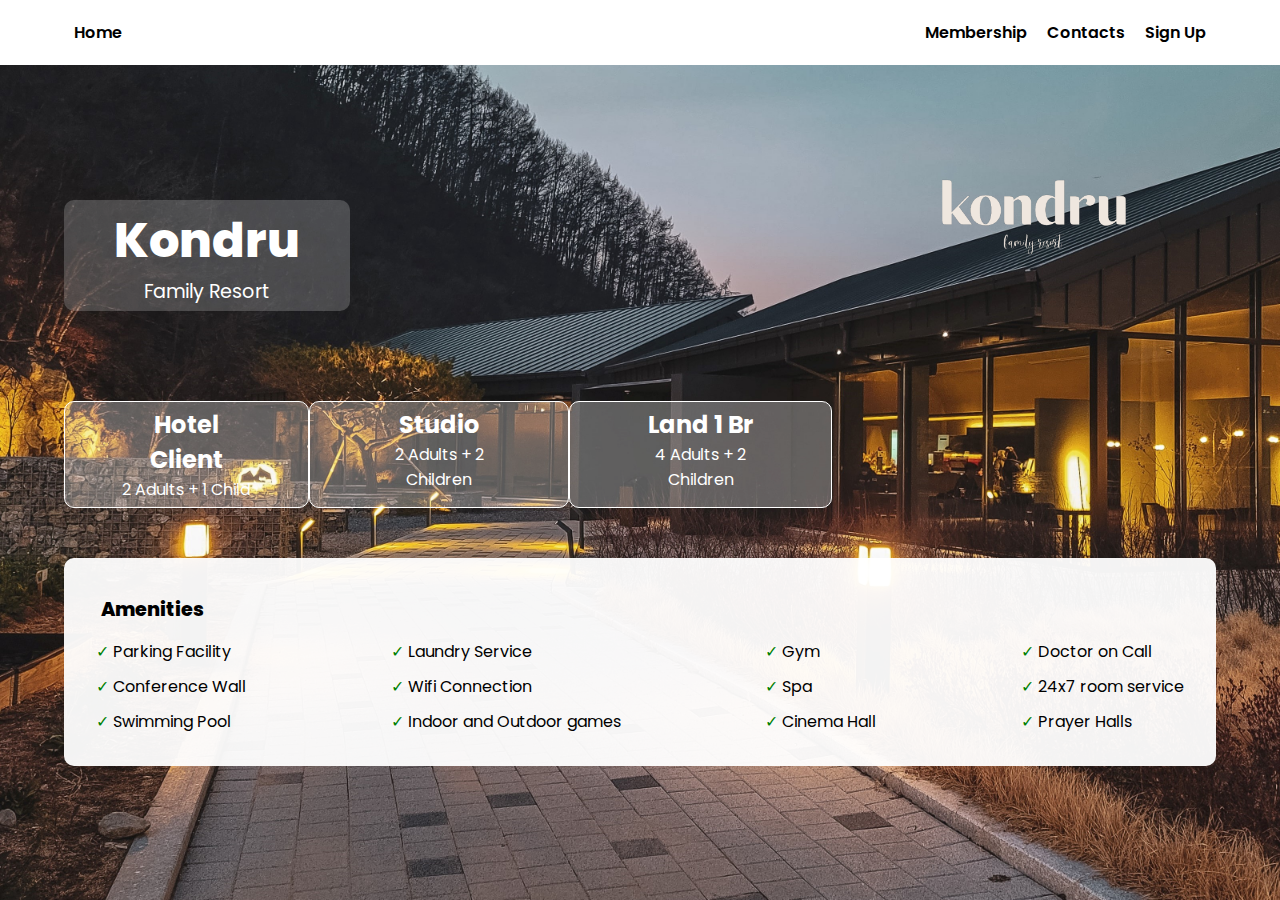
<file: index.html>
<!DOCTYPE html>
<html lang="en">
<head>
    <meta charset="UTF-8">
    <meta http-equiv="X-UA-Compatible" content="IE=edge">
    <meta name="viewport" content="width=device-width, initial-scale=1.0">
    <link rel="stylesheet" href="./css/index.css">
    <title>Kontru Family Resort</title>
</head>
<body>

    <header>
            <div class="container header-container">
                <div class="left-header">
                    <p class="menu-link">Home</p>
                </div>
                <div class="right-header">
                    <p class="menu-link">Membership</p>
                    <p class="menu-link">Contacts</p>
                    <p class="menu-link" style="cursor: pointer;" onclick="window.location='./signup.html'">Sign Up</p>
                </div>
            </div>
    </header>



    <div class="img-container">
        
        <img src="./assets/logo.png" alt="" class="logo">
        <div class="card head">
            <p class="title-big">Kondru </p>
            <p class="title-small">Family Resort</p>
        </div>

        <div class="book flex-row">
            <div class="card" onclick="window.location = './booking.html'">
                <h2>Hotel Client</h2>
                <p>2 Adults + 1 Child</p>
            </div>
            <div class="card" onclick="window.location = './booking.html'">
                <h2>Studio</h2>
                <p>2 Adults + 2 Children</p>
            </div>
            <div class="card" onclick="window.location = './booking.html'">
                <h2>Land 1 Br</h2>
                <p>4 Adults + 2 Children</p>
            </div>
        </div>

        <div class="amenities-card">
            <p class="title-small" style="text-align: left; padding:10px;font-weight: 800;;">
                Amenities
            </p>
            <div class="flex-row">
                <div class="flex-col">
                    <p class="amenities">✓ Parking Facility</p>
                    <p class="amenities">✓ Conference Wall</p>
                    <p class="amenities">✓ Swimming Pool</p>
                </div>
                <div class="flex-col">
                    <p class="amenities">✓ Laundry Service</p>
                    <p class="amenities">✓ Wifi Connection</p>
                    <p class="amenities">✓ Indoor and Outdoor games</p>
                </div>
                <div class="flex-col">
                    <p class="amenities">✓ Gym</p>
                    <p class="amenities">✓ Spa</p>
                    <p class="amenities">✓ Cinema Hall</p>
                </div>
                <div class="flex-col">
                    <p class="amenities">✓ Doctor on Call</p>
                    <p class="amenities">✓ 24x7 room service</p>
                    <p class="amenities">✓ Prayer Halls</p>
                </div>
            </div>
        </div>


    </div>




    
</body>
</html>
</file>
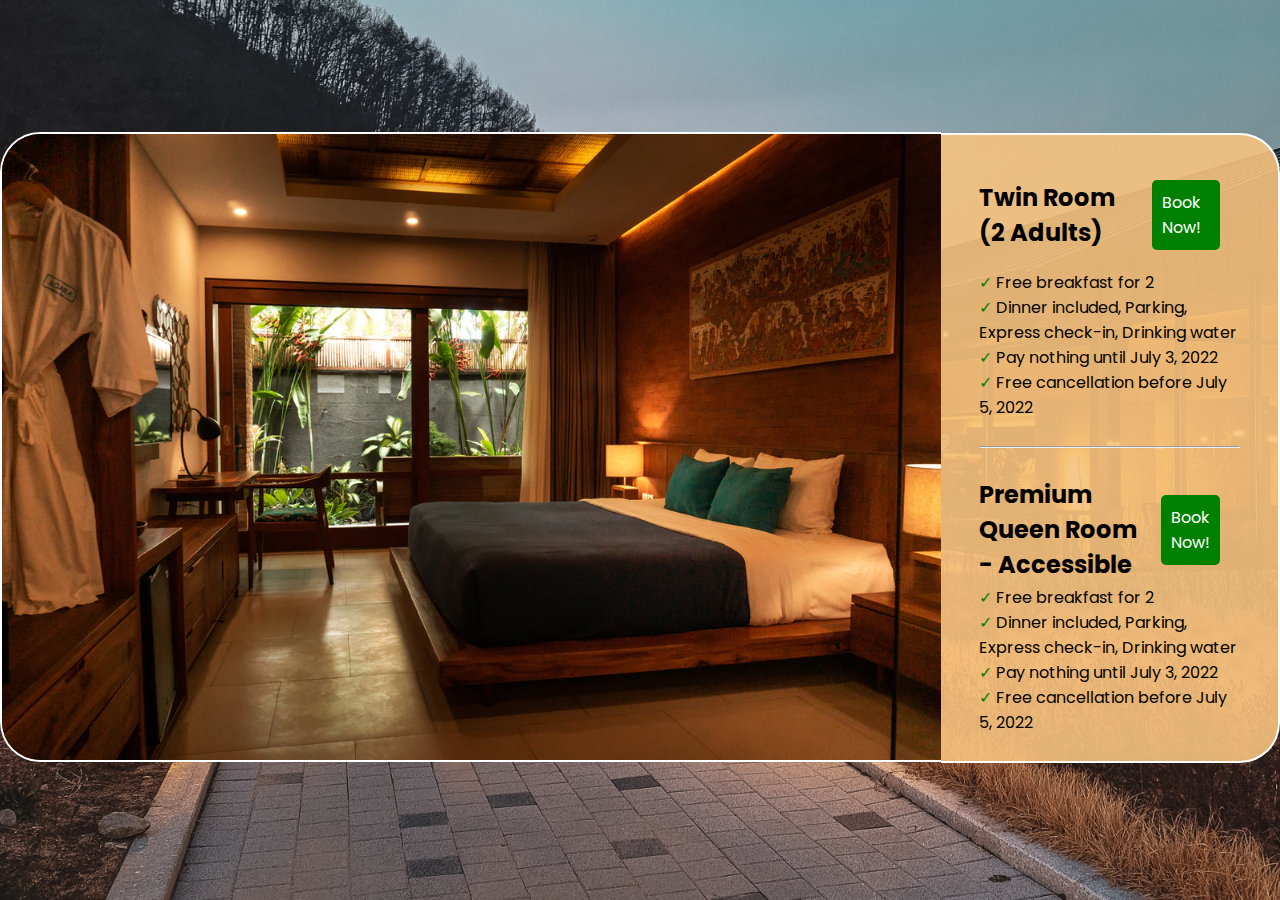
<file: booking.html>
<!DOCTYPE html>
<html lang="en">
<head>
    <meta charset="UTF-8">
    <meta http-equiv="X-UA-Compatible" content="IE=edge">
    <meta name="viewport" content="width=device-width, initial-scale=1.0">
    <link rel="stylesheet" href="./css/booking.css">
    <title>Booking</title>
</head>
<body>

    <div class="container">
        <div class="hotel-image">
            <img src="./assets/hotel.png" alt="Hotel Room" class="room-img">
        </div>
        <div class="room-amenities">
            <div>

                <div class="head">
                    <h2 class="amenities-title">Twin Room (2 Adults)</h2>
                    <p class="book-now-button" onclick="window.location='./details.html'">Book Now!</p>
                </div>
                <ul>
                    <li class="amenities">✓ Free breakfast for 2</li>
                    <li class="amenities">✓ Dinner included, Parking, Express check-in, Drinking water</li>
                <li class="amenities">✓ Pay nothing until July 3, 2022</li>
                
                <li class="amenities">✓ Free cancellation before July 5, 2022</li>
                
            </ul>
            
        </div>
        <hr>

            <div>

                <div class="head">
                    <h2 class="amenities-title">Premium Queen Room - Accessible</h2>
                    <p class="book-now-button" onclick="window.location='./details.html'">Book Now!</p>
            </div>
            <ul>
                <li class="amenities">✓ Free breakfast for 2</li>
                <li class="amenities">✓ Dinner included, Parking, Express check-in, Drinking water</li>
            <li class="amenities">✓ Pay nothing until July 3, 2022</li>
            
            <li class="amenities">✓ Free cancellation before July 5, 2022</li>
            </ul>
        </div>
        </div>
    </div>
    
</body>
</html>
</file>
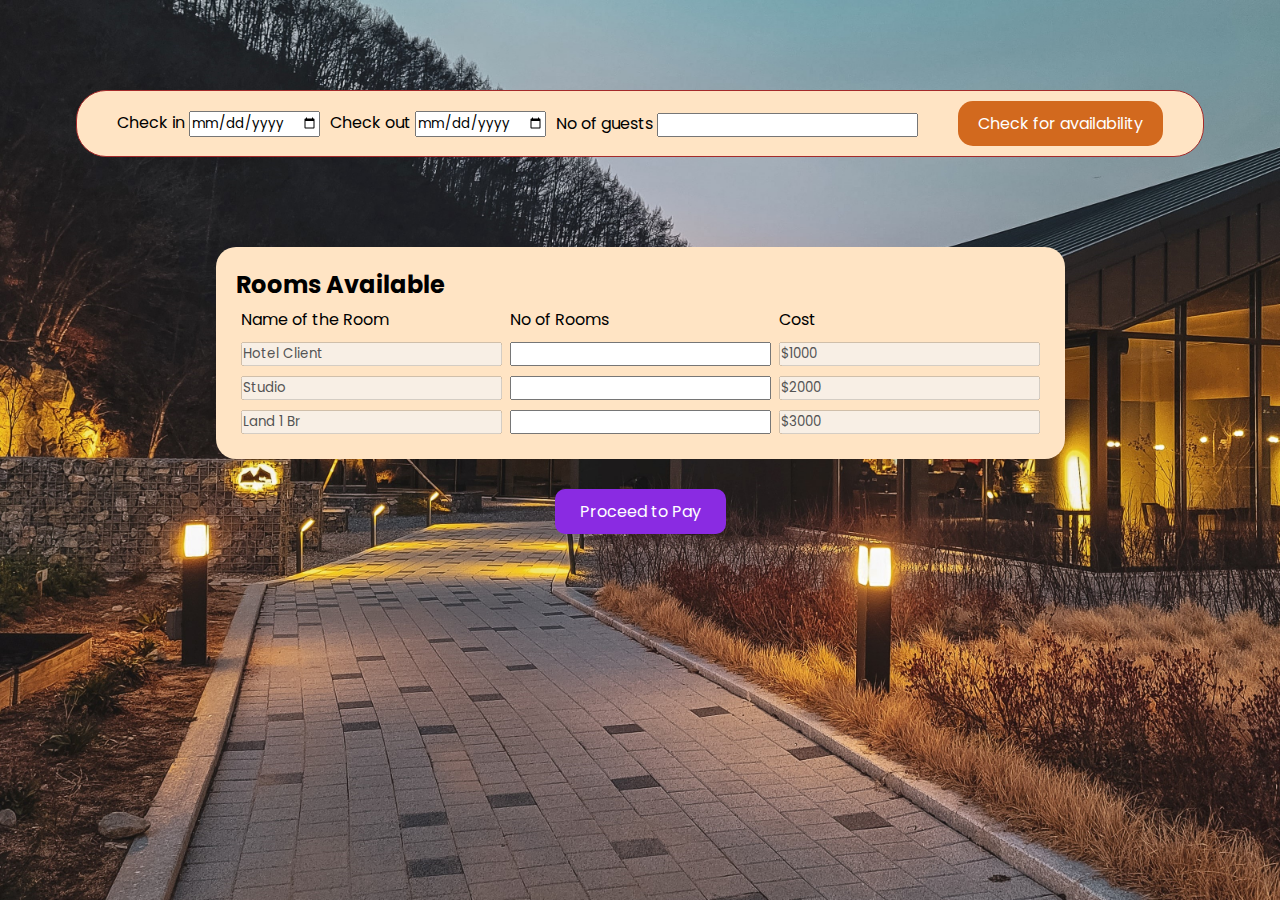
<file: details.html>
<!DOCTYPE html>
<html lang="en">
<head>
    <meta charset="UTF-8">
    <meta http-equiv="X-UA-Compatible" content="IE=edge">
    <meta name="viewport" content="width=device-width, initial-scale=1.0">
    <link rel="stylesheet" href="./css/details.css">
    <title>Booking Details</title>
</head>
<body>
<div class="container">

    <div class="top-bar">
            <div class="checkin">
            <label for="check-in">Check in</label>
            <input type="date" name="check-in">
        </div>
        <div class="checkout">
            <label for="check-out">Check out</label>
            <input type="date" name="check-out">
        </div>
        <div class="guests">
            <label for="guests">No of guests</label>
            <input list="no-of-guests">
            <datalist id="no-of-guests">
                <option value="1" >
                    <option value="2">
                        <option value="3">
                <option value="4">
            </datalist>
        </div>
        <div class="availability">
            <p class="check">Check for availability</p>
        </div>
    </div>

    <div class="rooms">
        <h2 class="heading">Rooms Available</h2>
        <table>
            <tr>
                <td>
                    Name of the Room
                </td>
                <td>
                    No of Rooms
                </td>
                <td>
                    Cost
                </td>
            </tr>
            <tr>
                <td>
                    <input type="text" value = "Hotel Client" disabled>
                </td>
                <td>
                    <input list="no-of-rooms">
                    <datalist id="no-of-rooms">
                        <option value="1" >
                            <option value="2">
                                <option value="3">
                                    <option value="4">
                                    </datalist>
                </td>
                <td>
                    <input type="text" value="$1000" disabled>
                </td>
            </tr>
            <tr>
                <td>
                    <input type="text" value = "Studio" disabled>
                </td>
                <td>
                    <input list="no-of-rooms">
                    <datalist id="no-of-rooms">
                        <option value="1" >
                            <option value="2">
                                <option value="3">
                                    <option value="4">
                    </datalist>
                </td>
                <td>
                    <input type="text" value="$2000" disabled>
                </td>
            </tr>
            <tr>
                <td>
                    <input type="text" value = "Land 1 Br" disabled>
                </td>
                <td>
                    <input list="no-of-rooms">
                    <datalist id="no-of-rooms">
                        <option value="1" >
                            <option value="2">
                                <option value="3">
                                    <option value="4">
                                    </datalist>
                                </td>
                <td>
                    <input type="text" value="$3000" disabled>
                </td>
            </tr>
            
            
        </table>
    </div>

    <div class="payment-div">
        <p class="payment" onclick="window.location='./payment.html'" >Proceed to Pay</p>
    </div>
</div>
</body>
</html>
</file>
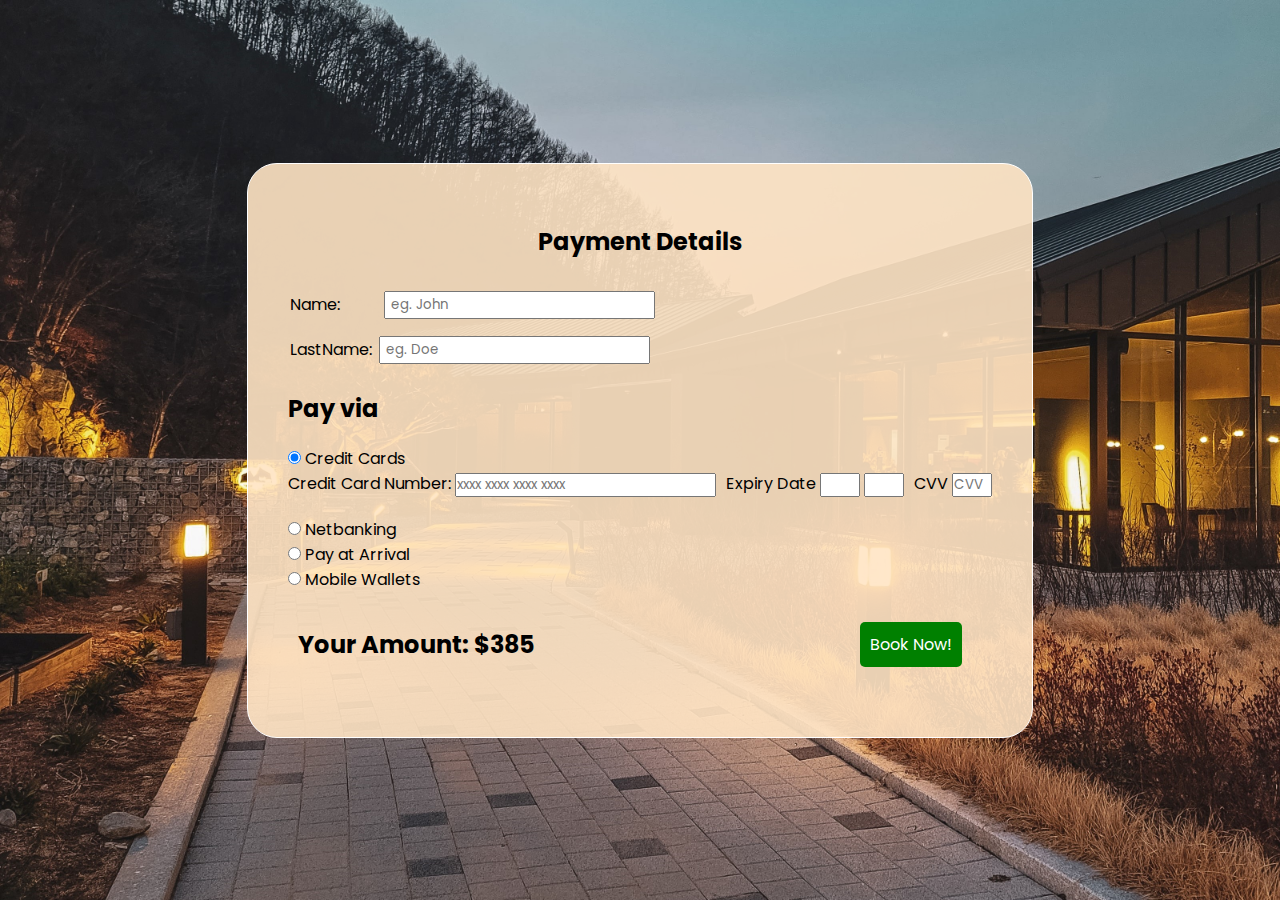
<file: payment.html>
<!DOCTYPE html>
<html lang="en">
<head>
    <meta charset="UTF-8">
    <meta http-equiv="X-UA-Compatible" content="IE=edge">
    <meta name="viewport" content="width=device-width, initial-scale=1.0">
    <link rel="stylesheet" href="css/payment.css">
    <title>Payment</title>
</head>
<body>
    <div class="container">
        <div class="card">
            <h2 class="heading">Payment Details</h2>
            <table>

                <tr class="name">
                    <td><label for="name">Name: </label></td>
                    <td><input type="text" placeholder="eg. John" name="name"></td>
                </tr>
                <tr class="lastname">
                    <td><label for="lastname">LastName: </label></td>
                    <td><input type="text" placeholder="eg. Doe" name="lastname"></td>
                </tr>
            </table>
            <div class="payment">
                <h2 class="head">Pay via</h2>
                <div>

                    <input type="radio" name="payment-method" value="Credit Card" id="credit" checked />
                    <label for="credit">Credit Cards</label>

                    <div class="credit-card-info">
                        <div class="number">
                            <label for="number">Credit Card Number: </label>
                            <input id="number" type="tel" inputmode="numeric" pattern="[0-9\s]{13,19}" autocomplete="cc-number" maxlength="16" placeholder="xxxx xxxx xxxx xxxx">
                        </div>
                        <div class="expiry">
                            <label for="expiry-date">Expiry Date</label>
                            <input list="months">
                            <datalist id="months">
                                <option value="1" >
                                    <option value="2">
                                        <option value="3">
                                            <option value="4">
                                                <option value="5" >
                                                    <option value="6">
                                                        <option value="7">
                                                            <option value="8">
                                                                <option value="9" >
                                                                    <option value="10">
                                                                        <option value="11">
                                                                            <option value="12">
                                                                            </datalist>
                        
                            <input list="years">
                            <datalist id="years">
                                <option value="22" >
                                    <option value="23">
                                        <option value="24">
                                            <option value="25">
                                                <option value="26" >
                                                    <option value="27">
                                                        <option value="28">
                                                            <option value="29">
                                                                <option value="30" >
                                                                    <option value="31">
                                                                        <option value="32">
                                                                            <option value="33">
                                                                            </datalist>
                        </div>
                        <div class="cvv-text">
                            <label for="cvv">CVV</label>
                            <input type="numeric" maxlength="3" placeholder="CVV">
                        </div>
                    </div>
                </div>
                <div>

                    <input type="radio" name="payment-method" value="Netbanking" id="net">
                    <label for="net">Netbanking</label>
                </div>
                <div>

                    <input type="radio" name="payment-method" value="Pay at arrival" id="pay">
                    <label for="pay">Pay at Arrival</label>
                </div>
                <div>

                    <input type="radio" name="payment-method" value="Mobile Wallets" id="mobile">
                    
                    <label for="mobile">Mobile Wallets</label>
                </div>

            </div>
            <div class="amount">
                <h2>Your Amount: $385</h2>
                <p class="book-now-button">Book Now!</p>
            </div>
        </div>
    </div>
</body>
</html>
</file>
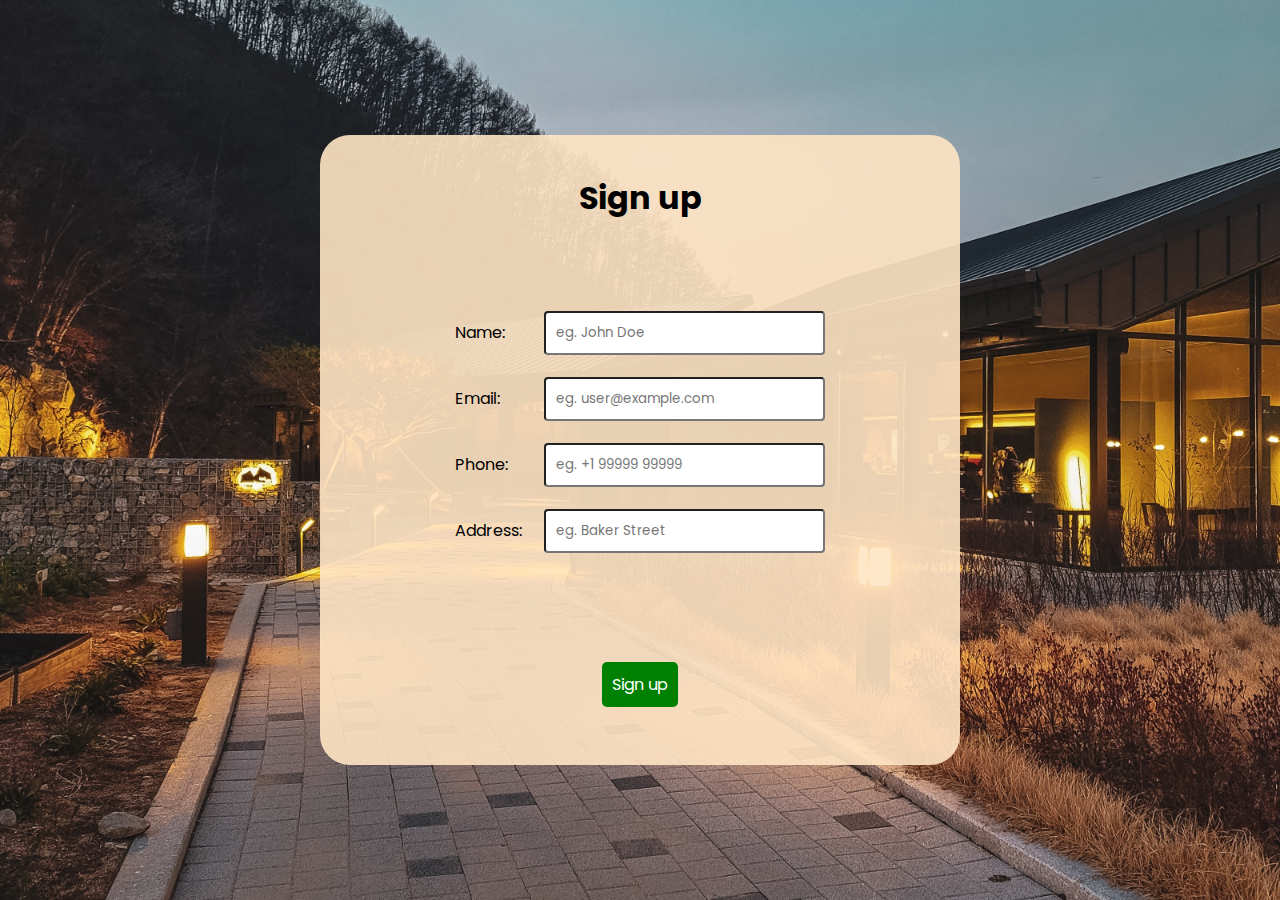
<file: signup.html>
<!DOCTYPE html>
<html lang="en">
<head>
    <meta charset="UTF-8">
    <meta http-equiv="X-UA-Compatible" content="IE=edge">
    <meta name="viewport" content="width=device-width, initial-scale=1.0">
    <link rel="stylesheet" href="css/signup.css">
    <title>Sign up</title>
</head>
<body>
    <div class="container">
        <div class="signup">
            <div class="heading">
                <h1>Sign up</h1>
            </div>
            <table class="form">
                <tr class="form-element">
                    <td><label for="name">Name: </label></td>
                    <td><input type="text" placeholder="eg. John Doe"></td>
                </tr>
                <tr class="form-element">
                    <td><label for="email">Email: </label></td>
                    <td><input type="email" placeholder="eg. user@example.com"></td>
                </tr>
                <tr class="form-element">
                    <td><label for="phone">Phone: </label></td>
                    <td><input type="phone" placeholder="eg. +1 99999 99999"></td>
                </tr>
                <tr class="form-element">
                    <td><label for="address">Address: </label></td>
                    <td><input type="text" placeholder="eg. Baker Street"></td>
                </tr>
            </table>
            
            <a href="./index.html" class="btn">Sign up</a>
        </div>
    </div>
</body>
</html>
</file>
<file: css/index.css>
@import url('https://fonts.googleapis.com/css2?family=Poppins&display=swap');

html, body {margin: 0; height: 100%; overflow: hidden}

* {
    margin: 0;
    padding: 0;
    box-sizing: border-box;
    font-family: "Poppins", sans-serif;
}

.container {
    width: 90vw;
}

.header-container {
    display: flex;
    justify-content: space-between;
}

.right-header {
    display: flex;
}

header {
    background-color: white;
    width: 100vw;
    display: flex;
    justify-content: center;
    margin: 0 0;
    display: flex;
    align-items: center;
}

.menu-link {
    font-weight: 600;
    margin: 20px 10px;
}

body {
    background-image: url(../assets/home.jpg);
    background-size: cover;
}

.logo {
    position: absolute;
    top:5vh;
    right:-10vw;
    transform: scale(0.3);
    z-index: -1;
}

.home-img {
    width: 100vw;
    position:absolute;
    top: 0;
    left:0;
    overflow: hidden;
    z-index: -2;
}

a:link{
    text-decoration: none;
}

.card {
    color: white;
    width: fit-content;
    font-weight: 400;
    padding: 5px 50px;
    margin-left: 5vw;
    margin-top: 20px;
    border-radius: 10px;
    background-color: rgba(255, 255, 255, 0.2);
}

.head{
    margin-top: 15vh;
}


.title-big {
    font-size: 3rem;
    font-weight: 800;
    text-align:center;
}

.title-small {
    font-size: 1.2rem;
    text-align: center;
}

.grid-4-3 {
    display: grid;
    grid-template-columns: repeat(1fr, 4);
    grid-template-rows: repeat(1fr, 3);
}

.flex-col {
    display: flex;
    flex-direction: column;
}
 .book {
    width: 60vw;
    margin: 0px 5vw;
    justify-content: none;
    margin-top: 10vh;

}


.flex-row {
    display: flex;
    justify-content: space-between;
}


.amenities-card {
    color: black;
    font-weight: 400;
    justify-self: left;
    padding: 3vh;
    margin: 50px 5vw;
    border-radius: 10px;
    background-color: rgba(255, 255, 255, 0.95);
    width: 90vw;
}

.amenities::first-letter{
    color:green;
}

.amenities {
    padding: 5px;
}

.book > .card {
    background-color: rgba(255, 255, 255, 0.3);
    margin:0;
    border: 1px solid white;
    text-align: center;
}

.book > .card:hover {
    background-color: rgba(255, 255, 255, 0.9);
    border: 1px solid white;
    color: black;
    cursor: pointer;
}
</file>
<file: css/booking.css>
@import url('https://fonts.googleapis.com/css2?family=Poppins&display=swap');

html, body {margin: 0; height: 100%; overflow: hidden;}

* {
    margin: 0;
    padding: 0;
    box-sizing: border-box;
    font-family: "Poppins", sans-serif;
}

.container {
    width: 100vw;
    height:100vh;
    display: flex;
    justify-content: center;
    align-items: center;
    background-image: url(../assets/home.jpg);
    background-size: cover;

}

.room-img {
    height: 70vh;
    border-top-left-radius: 40px;
    border-bottom-left-radius: 40px;
    border: 2px solid white;
    border-right: none;

}

.room-amenities {
    display: flex;
    flex-direction: column;
    justify-content: space-around;
    background-color: rgba(246, 194, 126, 0.9);
    height: 70vh;
    border-bottom-right-radius: 40px;
    border-top-right-radius: 40px;
    padding: 1vw 3vw;
    margin-top: -5px;
    border: 2px solid white;
    border-left: none;
}

.room-amenities .head {
    display: flex;
    justify-content: space-between;
    align-items: center;
}

.book-now-button {
    background-color: green;
    color: white;
    padding: 10px;
    margin: 20px;
    border-radius: 5px;
}

.book-now-button:hover {
    cursor: pointer;
    background-color: darkgreen;

}

ul {
    list-style-type: none;
}

li::first-letter{
    color: green;
}
</file>
<file: css/details.css>
@import url('https://fonts.googleapis.com/css2?family=Poppins&display=swap');

html, body {margin: 0; height: 100%; overflow: hidden;}

* {
    margin: 0;
    padding: 0;
    box-sizing: border-box;
    font-family: "Poppins", sans-serif;
}

.container {
    width: 100vw;
    height: 100vh;
    display: flex;
    flex-direction: column;
    padding-top: 10vh;
    align-items: center;
    background-image: url(../assets/home.jpg);
    background-size: cover;
}

.top-bar {
   display:flex;
   gap: 10px;
   margin-bottom: 10vh;
   background-color:bisque;
   justify-content: center;
   align-items: center;
   border-radius: 30px;
   padding: 10px 40px;
   border: 1px solid brown;
}

.check {
    background-color: chocolate;
    color: white;
    padding: 10px 20px;
    border-radius: 15px;
    margin-left: 30px;
}

.check:hover {
    background-color: brown;
    text-decoration: underline;
}

.rooms {
    background-color: bisque;
    padding: 20px;
    border-radius: 20px;

}

table > * {
    margin: 10px;
}

.payment-div {
    margin-top: 30px;
}

.payment{
    background-color: blueviolet;
    padding: 10px 25px;
    border-radius: 10px;
    color:white
}

.payment:hover {
    background-color:violet;
    cursor: pointer;
}

tr td {
    padding: 3px;
}
</file>
<file: css/payment.css>
@import url('https://fonts.googleapis.com/css2?family=Poppins&display=swap');

html, body {margin: 0; height: 100%; overflow: hidden;}

* {
    margin: 0;
    padding: 0;
    box-sizing: border-box;
    font-family: "Poppins", sans-serif;
}

.container {
    height: 100vh;
    width: 100vw;
    display: flex;
    justify-content: center;
    align-items: center;
    background-image: url(../assets/home.jpg);
    background-size: cover;
}

.card {
    background-color: rgba(255, 228, 196, 0.9);
    padding : 40px;
    border-radius: 30px;
    margin: 20px 0;
    border: 1px solid white;
}

.heading {
    margin: 20px;
    text-align: center;
}

.cvv-text input  {
    width: 40px;
}

.expiry input {
    width: 40px;
}

.name {
    align-items: center;
}

.credit-card-info {
    display:flex;
    margin-bottom: 20px;
    gap: 10px;
}
.head {
    margin: 20px 0;

}

.amount {
    margin: 10px;
    display: flex;
    justify-content: space-between;
    align-items: center;
}

.name input {
    padding: 2px 5px;
    margin: 10px;
}

.lastname input {
    padding: 2px 5px;
    margin: 5px;
}

.book-now-button {
    background-color: green;
    color: white;
    padding: 10px;
    margin: 20px;
    border-radius: 5px;
}

.book-now-button:hover {
    cursor: pointer;
    background-color: darkgreen;
}
</file>
<file: css/signup.css>
@import url('https://fonts.googleapis.com/css2?family=Poppins&display=swap');

html, body {margin: 0; height: 100%; overflow: hidden}

* {
    margin: 0;
    padding: 0;
    box-sizing: border-box;
    font-family: "Poppins", sans-serif;
}

.container {
    height: 100vh;
    width: 100vw;
    display: flex;
    justify-content: center;
    align-items: center;
    background-image: url(../assets/home.jpg);
    background-size: cover;
}

.signup {
    height: 70vh;
    width: 50vw;
    background-color: rgba(255, 228, 196, 0.9);
    border-radius: 30px;
    display: flex;
    flex-direction: column;
    align-items: center;
    
    justify-content: space-around;
}

tr td {
    padding: 10px;
}


.btn {
    background-color: green;
    color: white;
    padding: 10px;
    margin: 20px;
    border-radius: 5px;
}

.btn:hover{
    cursor: pointer;
    background-color: darkgreen;
}

input {
    padding: 10px;
    border-radius: 4px;;
}

a{
    text-decoration: none;
}
</file>
